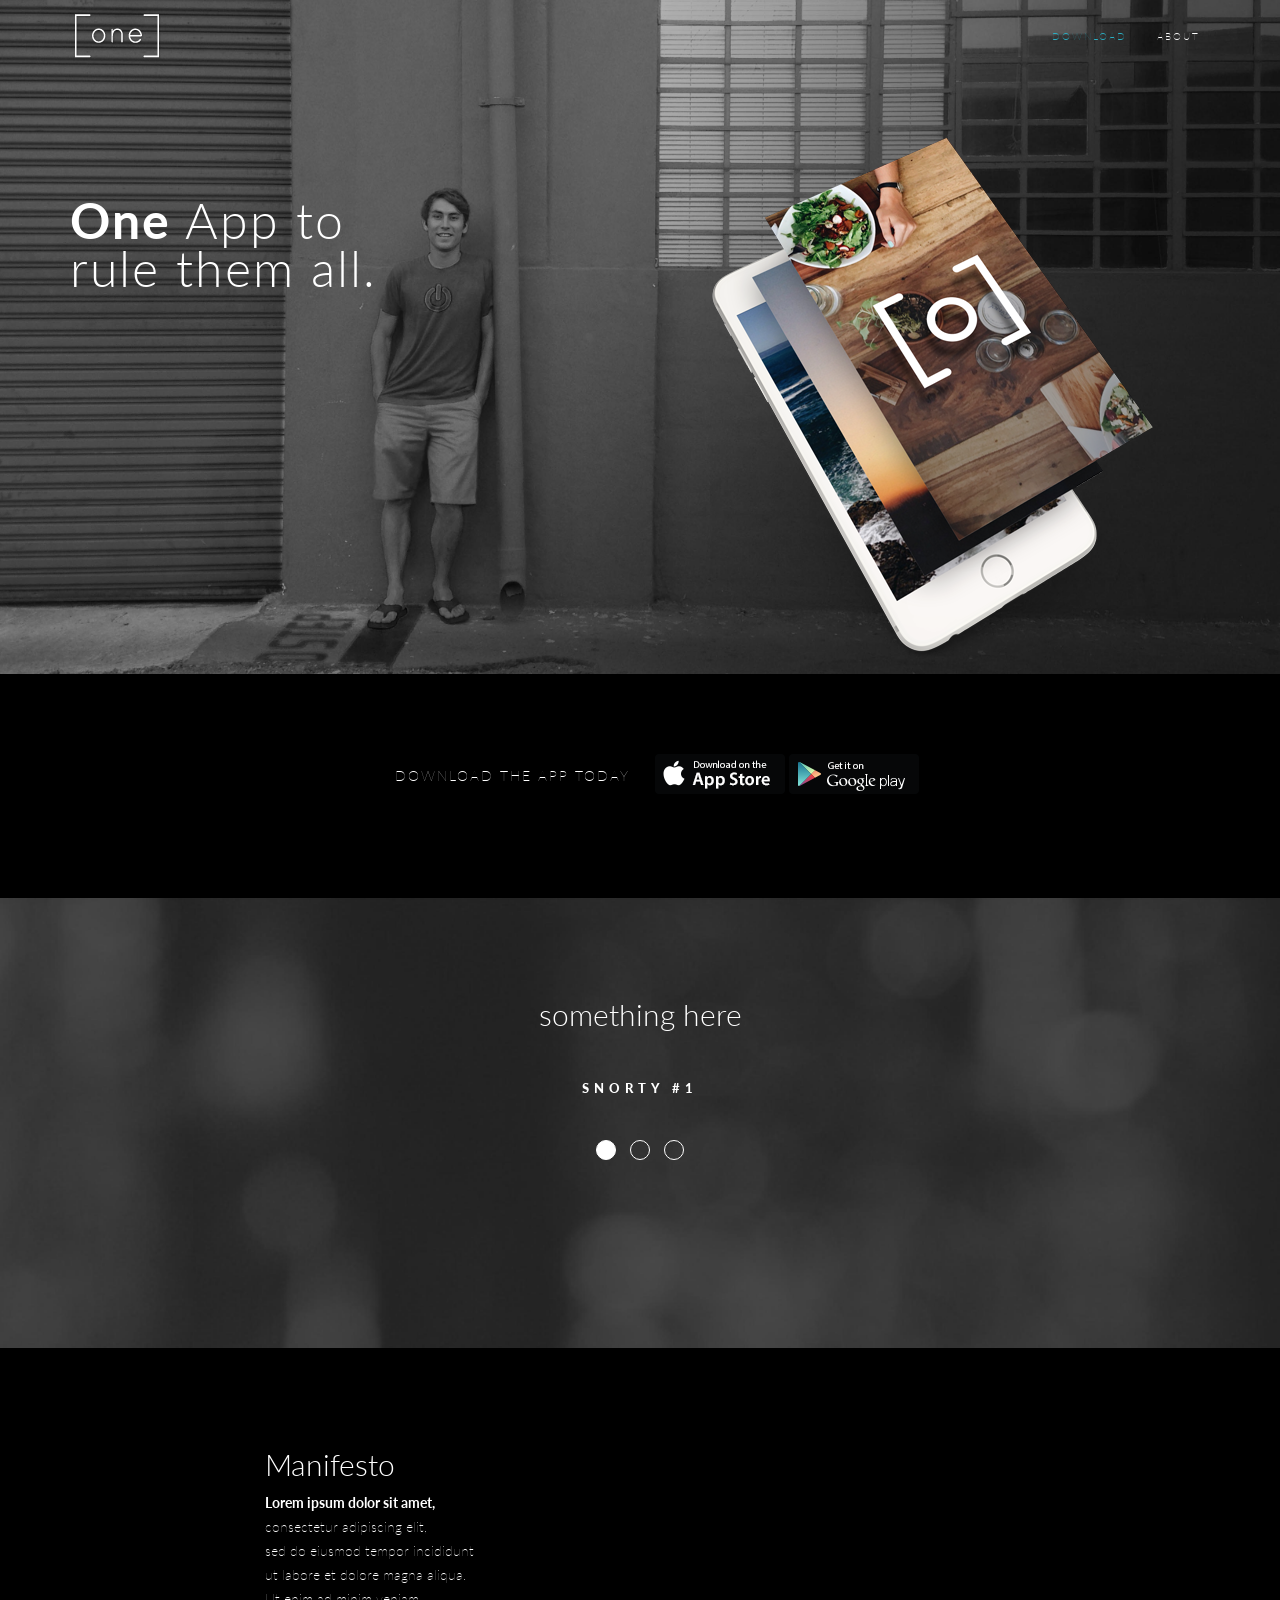
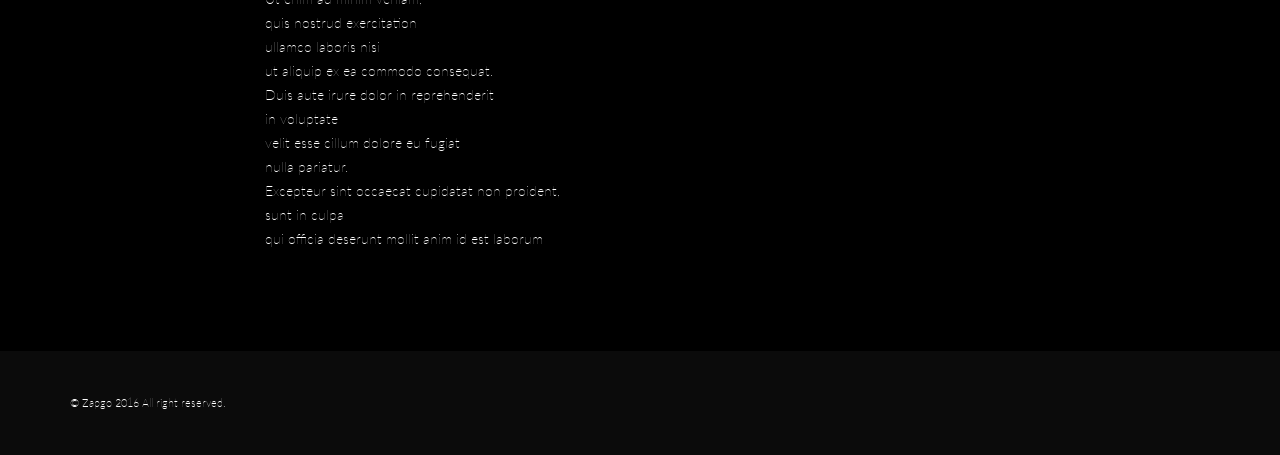
<file: index.html>
<!doctype html>
<html>
	<head>
		<title>ONE</title>
		<meta charset="utf-8">
		<meta name="description" content="Flat King Responsive HTML5/CSS3 Template from angelostudio.net">
		<meta name="author" content="ANGELOSTUDIO.NET">
		<meta name="viewport" content="width=device-width, minimum-scale=1.0, maximum-scale=1.0, user-scalable=no">
		<link rel="stylesheet" href="css/bootstrap.min.css">
		<link rel="stylesheet" href="css/flatking.golden.css">
		<link rel="stylesheet" href="css/override.css">
		<link rel="stylesheet" href="css/icons.css">
		<link rel="shortcut icon" href="img/ico/32.png" sizes="32x32" type="image/png"/>
		<link rel="apple-touch-icon-precomposed" href="img/ico/60.png" type="image/png"/>
		<link rel="apple-touch-icon-precomposed" sizes="72x72" href="img/ico/72.png" type="image/png"/>
		<link rel="apple-touch-icon-precomposed" sizes="120x120" href="img/ico/120.png" type="image/png"/>
		<link rel="apple-touch-icon-precomposed" sizes="152x152" href="img/ico/152.png" type="image/png"/>
		<!--[if lt IE 9]>
			<script src="https://oss.maxcdn.com/libs/html5shiv/3.7.0/html5shiv.js"></script>
			<script src="https://oss.maxcdn.com/libs/respond.js/1.4.2/respond.min.js"></script>
		<![endif]-->
	</head>

	<body id="home">
		<div id="main-nav" class="navbar navbar-inverse navbar-relative-top mymenu menutext" role="navigation">
			<div class="container">
				<div class="navbar-header">
					<img src="img/logo.png">
				</div>
				<div class="collapse navbar-collapse">
					<ul id="navigation" class="nav navbar-nav navbar-right text-center">
						<li><a href="#download">Download</a></li>
						<li><a href="#manifesto">About</a></li>
					</ul>
				</div>
			</div>
		</div>


		<section id="myhead" class="light-typo color-bg padding-top image-bg">
			<div class="container">
				<div class="row hidden-xs">
					<div class="col-sm-6 text-col">
						<h1 class="sliderhead"><strong>One</strong> App to <br>rule them all.</h1> 
					</div>
					<div class="col-sm-6 col-md-6">
						<div class="text-center">
							<img class="img-responsive img-center" src="img/phone.png" alt="">
						</div>
					</div>
				</div>
				<div class="row visible-xs">
					<div class="col-sm-6 text-col">
						<h4 class="sliderhead">
							<strong>One</strong> App to <br>rule them all.</h4>
					</div>
					<div class="col-sm-6 col-md-6">
						<div class="text-center">
							<img class="img-responsive img-center " src="img/phone.png" alt="">
						</div>
					</div>
				</div>
			</div>
		</section>

		<section id="download" class="color-bg padding-top-bottom light-typo">
			<div class="container">
				<div class="row hidden-xs">
					<div class="col-xs-12 col-sm-12 col-md-6 downloadtext">
						<p>DOWNLOAD THE APP TODAY</p>
					</div>
					<div class="col-xs-12 col-sm-12 col-md-6" align="left">
						<a href="www.apple.com"><img src="img/appstore_btn.png"</a>
						<a href="www.apple.com"><img src="img/googleplaybtn.png"></a>
					</div>
				</div>
			<div class="row visible-xs">
					<div class="col-xs-12 col-sm-12 col-md-6" align="center">
						<p>DOWNLOAD THE APP TODAY</p>
					</div>
					<div class="col-xs-12 col-sm-12 col-md-6" align="center">
						<a href="www.apple.com"><img src="img/appstore_btn.png"</a>
						<a href="www.apple.com"><img src="img/googleplaybtn.png"></a>
					</div>
				</div>
			</div>
		</section>
		
		
		<section id="testimonial" class="padding-top-bottom image-bg2 light-typo">
			<div class="container">
				<div class="bs-example">
					<div id="carousel-example-generic" class="carousel slide bs-docs-carousel-example">
						<ol class="carousel-indicators">
							<li data-target="#carousel-example-generic" data-slide-to="0" class="active"></li>
							<li data-target="#carousel-example-generic" data-slide-to="1" class=""></li>
							<li data-target="#carousel-example-generic" data-slide-to="2" class=""></li>
						</ol>
						<div class="carousel-inner">
							<div class="item active">
								<h2>something here</h2>
								<br>
								<h3>snorty #1</h3>
							</div>
							<div class="item">
								<h2>These testimonials are here for testing purposes, and only to demonstrate how real testimonials will look like.</h2>
								<br>
								<h3>Joan Mathews</h3>
							</div>
							<div class="item">
								<h2>Be yourself, everyone else is already taken.</h2>
								<br>
								<h3>Oscar Wilde</h3>
							</div>
						</div>
						<br><br><br>
					</div>
				</div>
			</div>
		</section>


		<section id="manifesto" class="color-bg padding-top-bottom light-typo">
			<div class="container">
				<div class="row" align="left">
					<div class="col-md-8 col-md-offset-2 col-sm-10 col-sm-offset-1 ">
						<h2>Manifesto</h2>
						<p><strong>Lorem ipsum dolor sit amet, </strong> </br>consectetur adipiscing elit, </br>sed do eiusmod tempor incididunt </br>ut labore et dolore magna aliqua. </br>Ut enim ad minim veniam, </br>quis nostrud exercitation </br>ullamco laboris nisi </br>ut aliquip ex ea commodo consequat. </br>Duis aute irure dolor in reprehenderit </br>in voluptate </br>velit esse cillum dolore eu fugiat </br>nulla pariatur. </br>Excepteur sint occaecat cupidatat non proident, </br>sunt in culpa</br>qui officia deserunt mollit anim id est laborum</p>
					</div>
				</div>
			</div>
		</section>
		
		<footer id="main-footer" class="dark-bg light-typo">
			<div class="container">
				<p class="footertext">&copy; Zapgo 2016 All right reserved.</p>
			</div>
		</footer>
		
		<div class="scroll-to-top affix" data-spy="affix" data-offset-top="200">
			<a href="#home" class="smooth-scroll"><i class="icon-arrow-up"></i></a>
		</div>

		<script type="text/javascript" src="https://ajax.googleapis.com/ajax/libs/jquery/2.0.3/jquery.min.js"></script>
		<script type="text/javascript" src="js/bootstrap.min.js"></script>
		<script type="text/javascript" src="js/jquery.singlePageNav.min.js"></script>
		<script type="text/javascript" src="js/jquery.flexslider.min.js"></script>
		<script type="text/javascript" src="js/jquery.easypiechart.min.js"></script>
		<script type="text/javascript" src="js/contact.min.js"></script>
		<script type="text/javascript" src="js/flatking.golden.js"></script>
	</body>
</html>
</file>
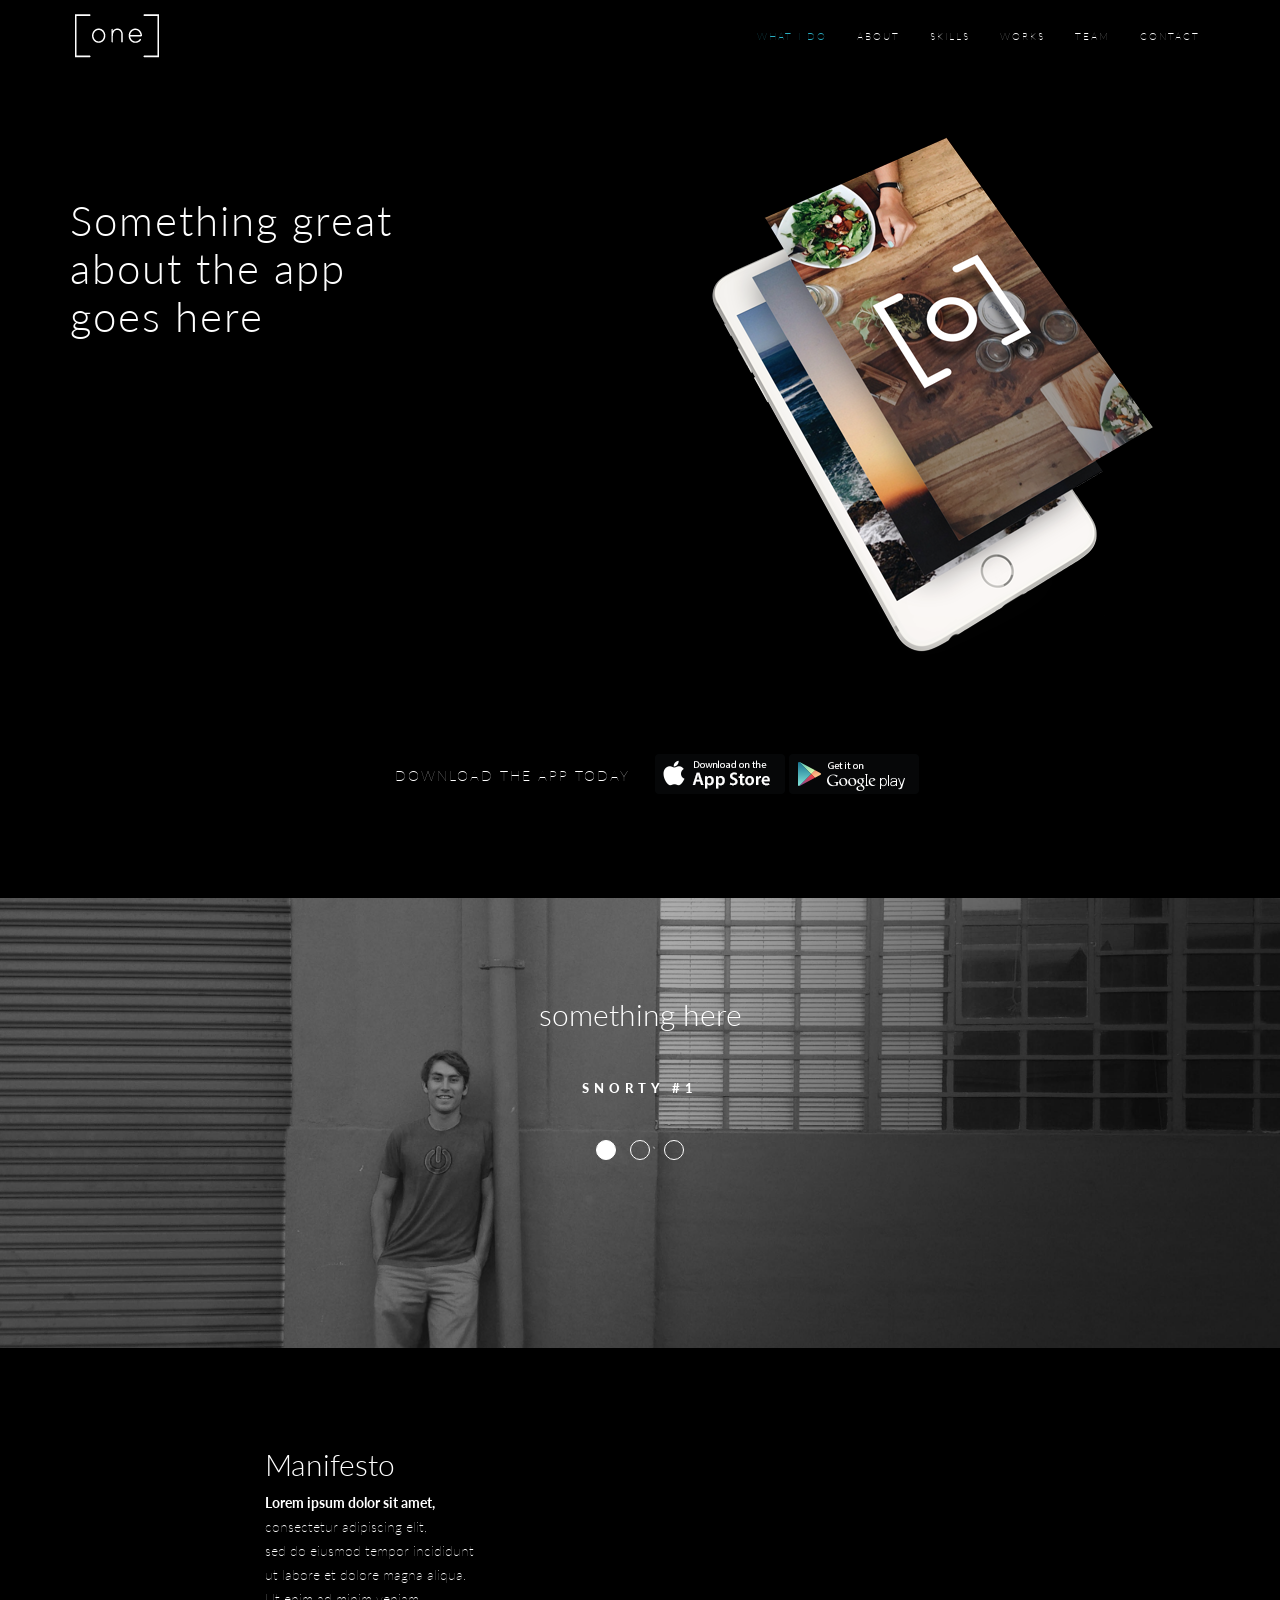
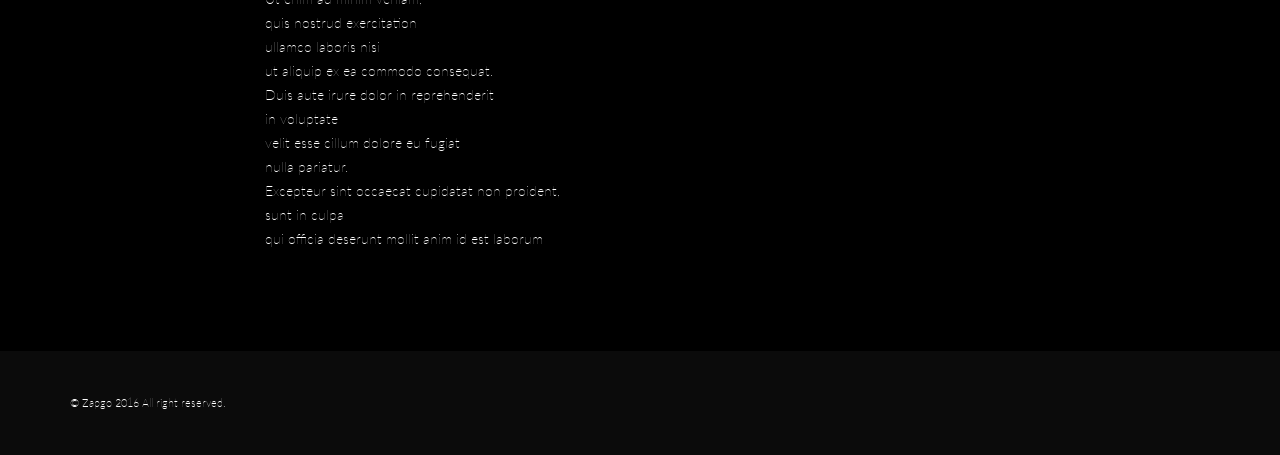
<file: index.golden.html>
<!doctype html>
<html>
	<head>
		<title>ONE</title>
		<meta charset="utf-8">
		<meta name="description" content="Flat King Responsive HTML5/CSS3 Template from angelostudio.net">
		<meta name="author" content="ANGELOSTUDIO.NET">
		<meta name="viewport" content="width=device-width, minimum-scale=1.0, maximum-scale=1.0, user-scalable=no">
		<link rel="stylesheet" href="css/bootstrap.min.css">
		<link rel="stylesheet" href="css/flatking.golden.css">
		<link rel="stylesheet" href="css/override.css">
		<link rel="stylesheet" href="css/icons.css">
		<link rel="shortcut icon" href="img/ico/32.png" sizes="32x32" type="image/png"/>
		<link rel="apple-touch-icon-precomposed" href="img/ico/60.png" type="image/png"/>
		<link rel="apple-touch-icon-precomposed" sizes="72x72" href="img/ico/72.png" type="image/png"/>
		<link rel="apple-touch-icon-precomposed" sizes="120x120" href="img/ico/120.png" type="image/png"/>
		<link rel="apple-touch-icon-precomposed" sizes="152x152" href="img/ico/152.png" type="image/png"/>
		<!--[if lt IE 9]>
			<script src="https://oss.maxcdn.com/libs/html5shiv/3.7.0/html5shiv.js"></script>
			<script src="https://oss.maxcdn.com/libs/respond.js/1.4.2/respond.min.js"></script>
		<![endif]-->
	</head>

	<body id="home">
		<div id="main-nav" class="navbar navbar-inverse navbar-relative-top mymenu menutext" role="navigation">
			<div class="container">
				<div class="navbar-header">
					<img src="img/logo.png">
				</div>
				<div class="collapse navbar-collapse">
					<ul id="navigation" class="nav navbar-nav navbar-right text-center">
						<li><a href="#whatwedo">What I Do</a></li>
						<li><a href="#manifesto">About</a></li>
						<li><a href="#skills">Skills</a></li>
						<li><a href="#works">Works</a></li>
						<li><a href="#team">Team</a></li>
						<li><a href="#contact">Contact</a></li>
					</ul>
				</div>
			</div>
		</div>
		<section id="myhead" class="light-typo color-bg padding-top myhead">
			<div class="container">
				<div class="row">
					<div class="col-sm-6 text-col">
						<h1>Something great<br>about the app<br>goes here</h1> 
					</div>
					<div class="col-sm-6 col-md-6">
						<div class="text-center">
							<img class="img-responsive img-center " src="img/phone.png" alt="">
						</div>
					</div>
				</div>
			</div>
		</section>

		<section class="color-bg padding-top-bottom light-typo">
			<div class="container">
				<div class="row">
					<div class="col-xs-12 col-sm-12 col-md-6 downloadtext">
						<p>DOWNLOAD THE APP TODAY</p>
					</div>
					<div class="col-xs-12 col-sm-12 col-md-6" align="left">
						<a href="www.apple.com"><img src="img/appstore_btn.png"</a>
						<a href="www.apple.com"><img src="img/googleplaybtn.png"></a>
					</div>
				</div>
			</div>
		</section>
		
		
		<section id="testimonial" class="padding-top-bottom image-bg light-typo">
			<div class="container">
				<div class="bs-example">
					<div id="carousel-example-generic" class="carousel slide bs-docs-carousel-example">
						<ol class="carousel-indicators">
							<li data-target="#carousel-example-generic" data-slide-to="0" class="active"></li>
							<li data-target="#carousel-example-generic" data-slide-to="1" class=""></li>
							<li data-target="#carousel-example-generic" data-slide-to="2" class=""></li>
						</ol>
						<div class="carousel-inner">
							<div class="item active">
								<h2>something here</h2>
								<br>
								<h3>snorty #1</h3>
							</div>
							<div class="item">
								<h2>These testimonials are here for testing purposes, and only to demonstrate how real testimonials will look like.</h2>
								<br>
								<h3>Joan Mathews</h3>
							</div>
							<div class="item">
								<h2>Be yourself, everyone else is already taken.</h2>
								<br>
								<h3>Oscar Wilde</h3>
							</div>
						</div>
						<br><br><br>
					</div>
				</div>
			</div>
		</section>


		<section id="manifesto" class="color-bg padding-top-bottom light-typo">
			<div class="container">
				<div class="row" align="left">
					<div class="col-md-8 col-md-offset-2 col-sm-10 col-sm-offset-1 ">
						<h2>Manifesto</h2>
						<p><strong>Lorem ipsum dolor sit amet, </strong> </br>consectetur adipiscing elit, </br>sed do eiusmod tempor incididunt </br>ut labore et dolore magna aliqua. </br>Ut enim ad minim veniam, </br>quis nostrud exercitation </br>ullamco laboris nisi </br>ut aliquip ex ea commodo consequat. </br>Duis aute irure dolor in reprehenderit </br>in voluptate </br>velit esse cillum dolore eu fugiat </br>nulla pariatur. </br>Excepteur sint occaecat cupidatat non proident, </br>sunt in culpa</br>qui officia deserunt mollit anim id est laborum</p>
					</div>
				</div>
			</div>
		</section>
		
		<footer id="main-footer" class="dark-bg light-typo">
			<div class="container">
				<p class="footertext">&copy; Zapgo 2016 All right reserved.</p>
			</div>
		</footer>
		
		<div class="scroll-to-top affix" data-spy="affix" data-offset-top="200">
			<a href="#home" class="smooth-scroll"><i class="icon-arrow-up"></i></a>
		</div>

		<script type="text/javascript" src="https://ajax.googleapis.com/ajax/libs/jquery/2.0.3/jquery.min.js"></script>
		<script type="text/javascript" src="js/bootstrap.min.js"></script>
		<script type="text/javascript" src="js/jquery.singlePageNav.min.js"></script>
		<script type="text/javascript" src="js/jquery.flexslider.min.js"></script>
		<script type="text/javascript" src="js/jquery.easypiechart.min.js"></script>
		<script type="text/javascript" src="js/contact.min.js"></script>
		<script type="text/javascript" src="js/flatking.golden.js"></script>
	</body>
</html>
</file>
<file: css/flatking.golden.css>
@import url(http://fonts.googleapis.com/css?family=Lato:300,400,700);

h1,h2,h3,h4,h5,h6 {
	font-family: 'Lato', sans-serif;
	font-weight: 300; 
}
p{
	font-family: 'Lato', sans-serif;
	font-weight: 300; 
	font-size: 18px;
	line-height: 24px;
	margin-bottom: 20px;
}
body {
	padding-top: 0;
}
.padding-top {
	padding: 80px 0 0 0;
}
.padding-top-bottom {
	padding-top: 80px;
	padding-bottom: 80px;
}
/* ------------------------ colors ------------------------ */
.gray-bg {
	background-color: #0b0b0b;
}
.color-bg{
	background-color:#000000;
}
.blue-bg{
	background-color: #F9C828;
}
.red-bg{
	background-color: #F05557;
}
.yelow-bg{
	background-color: #F9C828;
}

/* ------------------------ image background ------------------------ */
.image-bg {
	overflow: hidden;
	background-size: cover;
	background-image: url("../img/head_bg1.jpg");
	background-position: center 16%;
	position: relative;
}
.image-bg2 {
	overflow: hidden;
	background-size: cover;
	background-image: url("../img/head_bg2.jpg");
	background-position: center 16%;
	position: relative;
}
.dark-bg {
	background-color: #0b0b0b;
}
.dark-bg a {
	color: #F9C828;
	/*text-decoration: underline;*/
}
.light-typo {
	color: #fff;
}
#latest {
	background-color: #F2F2F2;
}
.img-wrapper {
	position: relative;
	width: 100%;
	height: auto;
	max-width: 800px;
	margin: 0 auto;
	overflow: hidden;
}
.bordered {
	border: 5px solid #fff;
	display: inline-block;
}
.section-header{
	margin-bottom: 80px;
}
footer {
	padding-left: 15px;
	padding-right: 15px;
}
.img-center {
	margin: 0 auto;
}
.text-col{
	margin-top: 40px;
}

/* ------------------------ nav bar ------------------------ */
.navbar-header i {
	float: left;
	margin-right: 10px;
	font-size: 24px;
	color: #2AAFC3;
}
.navbar-brand {
	line-height: 26px;
	padding: 12px 15px;
}
.navbar-inverse {
	border-color: #222;
}

.mymenu {
	position: absolute;
	z-index: 100;
	top: 0px;
	width: 100%;
	background:transparent;
	border-color: transparent;
	padding-top: 20px;
}

.navbar-inverse .navbar-nav>li>a,
.navbar-inverse .navbar-brand	{
	color: #FFF;
}
.navbar-inverse .navbar-nav>li>a:hover, 
.navbar-inverse .navbar-nav>li>a:focus,
.navbar-inverse .navbar-brand:hover,
.navbar-inverse .navbar-brand:focus {
	color: #2AAFC3;
	background-color: transparent;
}

h4.media-heading {
	font-weight: 700;
}
.media>.pull-left {
	margin-right: 15px;
}

.navbar-inverse .navbar-nav>li>a.active,
.navbar-inverse .navbar-nav>.active>a:hover,
.navbar-inverse .navbar-nav>.active>a:focus {
	color: #2AAFC3;
	background-color: transparent;
}

/* ------------------------ price ---------------------- */
.section.section-pricing .panel-body {
	padding: 0;
}
.section.section-pricing .pricing-table tr td:first-child {
 
	background-color: #FFF;
}
.section.section-pricing .pricing-table table {
	margin: 0;
}
.section.section-pricing .panel-heading{
	background-color: #0b0b0b;
	color: #FFF;
	border: none;
}
.section.section-pricing .panel-primary .panel-heading{
	background-color: #F9C828;
}
.section-pricing .panel .panel-footer {
	background-color: #FFF;
}
.panel-footer .btn {
	margin-top: 10px;
}
.section-pricing .panel {
	border: none;
	border-radius: 5px;
}

/* ------------------------ team ----------------------*/
.thumbnail-badges {
	list-style: none;
	padding: 0;
	text-align: center;
	-webkit-box-shadow: none;
	-moz-box-shadow: none;
	box-shadow: none;
}
.thumbnail-badges .thumbnail {
	padding: 0;
	border: 0;
}
.thumbnail-badges img {
	border: 5px solid #F9C828;
}
.caption h3{
	font-weight: 700;
}

/* ------------------------ home ----------------------*/
#home #myhead {
	overflow: hidden;
	background-size: cover;
	/*background-image: url("../img/head_bg3.jpg");*/
	/*background: -webkit-radial-gradient(closest-corner, rgba(16, 47, 70, 0) 60%, rgba(16, 47, 70, 0.26)), -webkit-linear-gradient(108deg, #5E8199, #153752 90%);*/
	background-position: center 16%;
	position: relative;
	padding: 136px 0 0 0;
}

/* ------------------------ buttons ----------------------*/
.btn-king {
	border: none;
	font-family: inherit;
	font-size: 16px;
	cursor: pointer;
	padding: 15px 30px;
	display: inline-block;
	margin: 0 10px 10px 0;
	text-transform: uppercase;
	text-decoration: none;
	letter-spacing: 1px;
	font-weight: 300;
	outline: none;
	position: relative;
	background: #F9C828;
	color: #fff;
	border-radius: 5px;
	-webkit-transition:all .3s ease-out;
	-moz-transition:all .3s ease-out;
	transition:all .3s ease-out;
}
.btn-king:hover,
.btn-king:focus,
.btn-king:active {
	color: #fff;
	top: 0;
	text-decoration: none;
	background-color: #faa928;
	box-shadow: none;
}
.btn-king.white {
	background: transparent;
	border:2px solid #fff;
	box-shadow: none;
	text-decoration: none;
	-webkit-transition:all .3s ease-out;
	transition:all .3s ease-out;
	padding: 13px 30px;
}
.btn-king.color {
	box-shadow: none;
	text-decoration: none;
	background-color: #F77F00;
}
.btn-error{
	background-color:	#F05557 !important;
}
.btn-king.dark {
	box-shadow: none;
	text-decoration: none;
	background-color: #0b0b0b;
}
.btn-king.dark:hover,
.btn-king.dark:focus,
.btn-king.dark:active {
	top: 0;
	background-color: #1A1F23;
	text-decoration: none;
}
.btn-king.color:hover,
.btn-king.color:focus,
.btn-king.color:active {
	background: #fff;
	background-color: #f75b00;
	top:0;
	text-decoration: none;
}
.btn-king.white:hover,
.btn-king.white:focus,
.btn-king.white:active {
	background: #fff;
	color:#F9C828;
	top:0;
	text-decoration: none;
}
.btn-king.icon-left	[class*=in]{
	margin-right:10px;
}
.btn-king.icon-right	[class*=in]{
	margin-left:10px;
}
.navbar-inverse .navbar-toggle {
	border: none;
}
.navbar-inverse .navbar-toggle:hover, .navbar-inverse .navbar-toggle:focus {
	background-color: #F9C828;
}
.ico {
	display: inline-block;
	font-family: FontAwesome;
	font-style: normal;
	font-weight: normal;
	line-height: 1;
	-webkit-font-smoothing: antialiased;
	-moz-osx-font-smoothing: grayscale;
}
.btn-king [class*=ico] {
	margin-right: 10px;
}
.btn-right {
	float: right;
	margin-right: 0;
}
/* ------------------------ Call to action ----------------------*/
.cta {
	padding: 50px 0 30px;
}
.cta .cta-message p {
	padding: 15px 0 20px;
	font-size:22px;
	line-height:32px;
}
.cta .cta-message strong {
	font-size: 24px;
	letter-spacing:0.02em;
}
.cta-button .btn-king{
	margin:0;
}

/* ------------------------ Skills ----------------------*/
.skills {
	margin-top:60px;
}
.chart {
	position: relative;
	display: inline-block;
	width: 140px;
	height: 140px;
	margin:50px 0;
	text-align: center;
}
.chart canvas {
	position: absolute;
	top: 0;
	left: 0;
}
.percent {
	display: inline-block;
	line-height: 140px;
	font-size:38px;
	font-weight:300;
	z-index: 2;
}
.percent:after {
	content: '%';
	margin-left: 0.1em;
	font-size: 50%;
}
.skills h2 {
	margin:0 0 80px;
	font-family: 'Lato', sans-serif;
	font-size:24px;
	font-weight:400;
}

/* ------------------------------ clients -------------------------- */
#clients a {
	display: block;
	text-align: center;
	margin-bottom: 30px;
}

/* ------------------------------ testimonial -------------------------- */
#testimonial {
	text-align: center;
	min-height: 450px;
}
.carousel-indicators {
	position: absolute;
	bottom: -15px;
	left: 50%;
	z-index: 15;
	width: 60%;
	padding-left: 0;
	margin-left: -30%;
	text-align: center;
	list-style: none
}
.carousel-indicators li {
	display: inline-block;
	width: 20px;
	height: 20px;
	margin: 0 5px 5px 5px;
	text-indent: -999px;
	cursor: pointer;
	border: 1px solid #fff;
	border-radius: 20px
}
.carousel-indicators li.active {
	width: 20px;
	height: 20px;
	 margin: 0 5px 5px 5px;
	background-color: #fff
}

/* ------------------------------ portfolio -------------------------- */
.work {
	position:relative;
	 margin-bottom: 30px;
	 overflow: hidden;
	 display:block;
}

.img-box:hover .hover-mask2{
	opacity:.5; 
	cursor: pointer;
	-o-transition:.1s;-ms-transition:.1s;-moz-transition:.1s;-webkit-transition:.1s;transition:.1s;
}
.work2 {
	overflow: hidden;
	display: block;
	position: relative;
}
.but {
	position: absolute;
	width: 100%;
	top:45%;
}
.work-icon:before {
	position: absolute;
	text-align: center;
	opacity: 0;
	top: 50%;
	left: 50%;
	color: #fff;
	font-size: 30px;
	margin: -15px 0 0 -15px;
	-moz-transition: all 200ms ease-out;
	-webkit-transition: all 200ms ease-out;
	-o-transition: all 200ms ease-out;
	-ms-transition: all 200ms ease-out;
	transition: all 200ms ease-out;
}
.img-box:hover .work-icon:before {
	opacity: 1;
	font-size: 50px;
	margin: -25px 0 0 -25px;
}
.work-info{
	display:block;
	border: 0;
	background-color: #FFF;
	width: 100%;
	color: #F9C828;
	opacity: 1;
	padding: 15px;
	border-bottom-left-radius: 5px;
	border-bottom-right-radius: 5px;
}
.work-info div h4{
	font-weight: 400;
	margin: 0;
}
.work-info div p{
	margin: 0;
	color: #000;
	font-size: 14px;
}
.img-box{
	overflow: hidden;
	position: relative;
	border-top-left-radius: 5px;
	border-top-right-radius: 5px;
}
.hover-mask2 {
	position: absolute;
	top: 0;
	left: 0;
	width: 100%;
	height: 100%;
	background: #F9C828;
	opacity: 0;
	display: block;
	-o-transition:1s;-ms-transition:1s;-moz-transition:1s;-webkit-transition:1s;transition:1s;
}
.like {
	position: relative;
	width: 47px;
	float: right;
}
.like a {
	position: absolute;
	font-size: 44px;
	color: #CCCCCC;
	text-align: center;
	height: 40px;
	width: 49px;
	display: block;
	filter: alpha(opacity=100);
	opacity: 1;
	-webkit-transition: all 300ms cubic-bezier(0.420, 0.000, 0.580, 1.000);
	-moz-transition: all 300ms cubic-bezier(0.420, 0.000, 0.580, 1.000);
	-ms-transition: all 300ms cubic-bezier(0.420, 0.000, 0.580, 1.000);
	-o-transition: all 300ms cubic-bezier(0.420, 0.000, 0.580, 1.000);
	transition: all 300ms cubic-bezier(0.420, 0.000, 0.580, 1.000); 
}
.like a span {
	font-size: 12px;
	line-height: 14px;
	font-weight:300;
	position: absolute;
	top: 13px;
	left: 0;
	width: 100%;
	color: #FFF;
	vertical-align: top;
}
.like a:hover,
.like a:focus,
.like a:active {
	color: #FF4F41;
	text-decoration: none;
	-webkit-transition-timing-function: cubic-bezier(0.420, 0.000, 0.580, 1.000);
	-moz-transition-timing-function: cubic-bezier(0.420, 0.000, 0.580, 1.000);
	-ms-transition-timing-function: cubic-bezier(0.420, 0.000, 0.580, 1.000);
	-o-transition-timing-function: cubic-bezier(0.420, 0.000, 0.580, 1.000);
	transition-timing-function: cubic-bezier(0.420, 0.000, 0.580, 1.000); 
}
.like a.love {	
	color: #FF4F41;
}	
.work.filtered {
	display:none;
	cursor:default;
}
.no-opacity .work.filtered {
	display:none;
}
.work.filtered a{
	cursor:default;
}
.work.filtered .enlarge,
.work.filtered .link,
.work.filtered .overlay-mask,
.work.filtered .project-title{
	display:none;
}

/* ------------------------------ filter work -------------------------- */
#filter-works ul {
	list-style:none;
	padding:0;
	margin:0;
	margin-bottom:20px;
	text-align:center;
}
#filter-works ul li{
	display:inline-block;
	padding:0;
	line-height:24px;
	background:transparent;
	margin:0;
	margin-left:5px;
	margin-bottom:10px;
}
#filter-works ul li a{
	display:block;
	font-size:17px;
	font-weight:300;
	letter-spacing: 1px;
	padding:10px 20px;
	border-radius:5px;
	border:2px solid transparent;
	-webkit-transition:all .2s ease-out;
	transition:all .2s ease-out;
}
#filter-works ul li a,
#filter-works ul li a:active,
#filter-works ul li a:hover{
	line-height:24px;
	background:#fff;
	color:#4E5961;
	text-decoration:none;
}
#filter-works ul li a:hover,
#filter-works ul li.active a{
	color:#fff;
	background:#F9C828;
}


/* ------------------------------ Modal window -------------------------- */
.fade.modal {
	overflow-x:hidden;
}
.modal.fade .modal-dialog {
	-webkit-transform: translateY(2000px);
	-moz-transform: translateY(2000px);
	-ms-transform: translateY(2000px);
	transform: translateY(2000px);
	opacity: 0;
	-webkit-transition: all 0.3s;
	-moz-transition: all 0.3s;
	transition: all 0.5s;
}
.modal.in .modal-dialog {
	-webkit-transform: translateY(0);
	transform: translateY(0);
	opacity: 1;
}
.modal-backdrop{
	background-color:#1D2026;
}
.modal-backdrop.in{
	opacity:1;
	filter:alpha(opacity=100);
}
.modal-dialog{
	width:100%;
	height:100%;
	padding:0;
	margin:0;
}
.modal-content{
	width:100%;
	/*height:100%;*/
	border:none;
	border-radius:0;
	box-shadow:none;
	background-color:#fff;
}
.modal-header{
	width:100%;
	margin:0;
	padding:0;
	background:#F9C828;
	color:#fff;
	border:none;
	text-align:center;
}
.modal-header .col-sm-12 {
	padding: 0;
}
#hdr-title{
	margin-bottom:20px;
}
#project-modal .close{
	float:right;
	font-size:52px;
	line-height:42px;
	font-weight:300;
	margin-top:0px;
	margin-bottom:13px;
	margin-right: 15px;
	opacity:1;
	color:inherit;
	text-shadow:none;
	-webkit-transition:all 0.2s ease-out;
	transition:all 0.2s ease-out;
}
#project-modal .close:hover{
	opacity:.8;
}
.modal-body {
	margin:0;
	padding:20px 0 80px 0;
}
.modal-body .project-descr{
	margin:0 0 24px;
}
.modal-header .loader {
	position:absolute;
	left:50%;
	top:0;
	margin-top:27%;
	margin-left:-18px;
	width:35px;
	height:35px;
	background:url('../img/loader.gif') no-repeat 50% 50%;
	z-index:1;
}
.modal-header .image-wrapper {
	position:relative;
	overflow:hidden;
}
.modal-header .screen{
	box-sizing:padding-box;
	border:none;
	box-shadow:none;
	margin:0;
	padding:0;
	position:absolute; 
	top:0;
	left: 0;
	width:100%;
	height:auto;
	z-index:2;
	opacity:0;
	-webkit-transition:all 0.5s ease-out 0.7s;
	transition:all 0.5s ease-out 0.7s;
}
.modal-header .screen.done {
	opacity:1;
}
body.modal-open {
	margin: 0;
}
#project-sidebar{
	margin-bottom:20px;
}

#project-sidebar p{
	margin-bottom:10px;

}
#project-content{
	text-align:justify;
}
#project-content .btn-king{
	margin-right: 0;
}
#sdbr-category:before {
	display: inline-block;
	width:20px;
	content:"\e60d";
	font-family:"icomoon";
	margin-right:10px;
}
#sdbr-date:before {
	display: inline-block;
	width:20px;
	content:"\e60e";
	font-family:"icomoon";
	margin-right:10px;
}
#sdbr-client:before {
	display: inline-block;
	width:20px;
	content:"\e606";
	font-family:"icomoon";
	margin-right:10px;
}
#sdbr-title {
	margin-top: 0;
}

/* ------------------------------ flexslider -------------------------- */
.flexslider {
	margin:0;
	padding:0;
	background:transparent;
	border:none;
	box-shadow:none;
	-webkit-touch-callout: none;
	-webkit-user-select: none;
	-khtml-user-select: none;
	-moz-user-select: none;
	-ms-user-select: none;
	user-select: none;
	z-index:1;
 	position: relative; 
 	overflow: hidden; 
	
}
.flexslider .slides img {
	width: 100%;max-width: 800px; display: block;	
}
.flexslider .slides {
	position: relative; 
	overflow: hidden;	 
}
.slides li {
	float: left;
}
.flex-direction-nav {
	padding: 0;
}
.flexslider .flex-prev {
	left: 5px;float: left;
}
.flexslider .flex-next {
	right: 5px;float: right;
}
.flex-direction-nav .flex-prev,
.flex-direction-nav .flex-next{
	background:#FFF;
	background-image:none;
	display:inline;
	text-indent:0;
	position:absolute;
	top:50%;
	width:44px;
	height:44px;
	padding:0;
	padding-left:9px;
	margin:0;
	margin-top:-22px;
	font-size:25px;
	line-height:46px;
	color:#000;
	text-align:left;
	border-radius:5px;
	-webkit-transition:all .2s ease-out;
	transition:all .2s ease-out;
	opacity: 0;
}
.flex-direction-nav .flex-next{
	text-align:right;
	padding-right:9px;
}
.flex-direction-nav a:hover,
.flex-direction-nav a:active,
.flex-direction-nav a:focus{
	text-decoration:none;

}
.flex-direction-nav a:hover {	
	background:#363B46;
	color: #FFF;
}
.flex-direction-nav .flex-disabled {	
	display:none;
}
.flexslider:hover .flex-next {
	opacity: 1; right: 5px;
}
.flexslider:hover .flex-prev {
	opacity: 1; left: 5px;
}
.slides, .flex-control-nav, .flex-direction-nav {
	margin: 0;
	padding: 0;
	list-style: none;
}

/* ------------------------------ Contact -------------------------- */
.contact-item h2{
	font-size:18px;
	font-weight:600;
	margin-bottom:10px;
}
.contact-item .icon{
	display:block;
	font-size:48px;
	color:#5cc9df;
	text-shadow:-2px 2px 0 rgba(0,0,0,0.1);
	-webkit-transition:all .3s ease-out;
	transition:all .3s ease-out;
}
.contact-item .icon:hover{
	color:#5cc9df;
	-webkit-transform:scale(1.3) translateY(-10px);
	transform:scale(1.3) translateY(-10px);
}
.bl_form {
	margin: 30px 0 0;
}
.bl_form input {
	padding-top: 15px;
	background: rgba(255,255,255,0.10);
	box-shadow: 0 4px 0px rgba(0,0,0,0.2);
	border: none;
	color: white;
	padding: 10px 15px;
	border-radius: 5px;
	font-size: 16px;
	outline: none;
}
.lb_wrap .lb_label.top, 
.lb_wrap .lb_label.bottom {
	left: 66px !important;
}
.lb_wrap .lb_label.left {
	left: 0;
}
.lb_label {
	font-size:17px;
	line-height:32px;
	font-weight: 400;
	color: #ccc;
}
.no-placeholder .lb_label {
	display:none;
}
.lb_label.active {
	color: #aaa;
}
#contact-form .form-group label{
	display:none;
	font-size:18px;
	line-height:24px;
	font-weight:100;
	text-transform:uppercase;
}
#contact-form.no-placeholder .form-group label{
	display:block;
}
#contact-form .controls {
	padding:0;
}
#contact-form.no-placeholder .controls {
	margin-top:0;
}
#contact-form .form-control,
.input-group .form-control {
	display:inline;
	background:#fff;
	border:none;
	border-radius:5px;
	outline:none;
	height:52px;
	font-size:18px;
	line-height:32px;
	color:#aaa;
	font-weight:400;
	vertical-align:top;
	border:2px solid #FFF;
	box-shadow:none;
}
#contact-form .form-group.half-width{
	width:40%;
	float:left;
}
#contact-form .btn-king{
	margin: 0;
}
#contact-form .form-group{
	position:relative;
}
#contact-form .form-group [class*=fa] {
	display:block;
	width:64px;
	position:absolute;
	top:0;
	left:5px;
	color:#eee;
	font-size:24px;
	line-height:52px;
	text-align:center;
	font-weight:300;
	-webkit-transition:color .3s ease-out;
	transition:color .3s ease-out;
}
#contact-form .form-group [class*=fa].active{
	color:#ccc;
}
#contact-form.no-placeholder .form-group [class*=fa]{
	top:30px;
}
#contact-form textarea.form-control {
	height:auto;
	max-width:100%;
	min-width:100%;
	font-size:18px;
	font-weight:400;
	line-height:24px;
	padding-top:14px;
	vertical-align:top;
	border:2px solid #FFF;
}
#contact-form .form-control:focus, 
.input-group .form-control:focus {
	outline:none;
	border:2px solid #F9C828;
}
#contact-form .inputError,
#contact-form textarea.form-control.inputError,
#newsletter-form .inputError {
	outline:none;
	border:2px solid #F05557;
}

#contact-form .error-message {
	position:absolute;
	top:15px;
	right:12px;
	font-size:15px;
	line-height:24px;
	font-weight:400;
	color:#F05557;
	z-index:10;
}
#contact-form.no-placeholder .error-message {
	top:0;
}
.input-group-btn .btn-king {
	margin: 0;
}
#main-footer,
#social {
	padding: 40px 0 20px;
}
#topcontrol {
	background: #84aac9;
	color: #fff;
	text-align: center;
	display: inline-block;
	width: 35px;
	height: 35px;
	border: none;
	-webkit-border-radius: 2px;
	-moz-border-radius: 2px;
	-ms-border-radius: 2px;
	-o-border-radius: 2px;
	border-radius: 2px;
	-moz-background-clip: padding;
	-webkit-background-clip: padding-box;
	background-clip: padding-box;
	-webkit-transition: all 0.4s ease-in-out;
	-moz-transition: all 0.4s ease-in-out;
	-ms-transition: all 0.4s ease-in-out;
	-o-transition: all 0.4s ease-in-out;
}
#topcontrol:hover {
	background: #6091ba;
}
#topcontrol .fa {
	position: relative;
	top: 3px;
	font-size: 25px;
}

/* ------------------------------ social links -------------------------- */
.social-links,
.social-profiles {
	list-style:none;
	margin:0;
	padding:0;
	margin-bottom:20px;
}
.social-links li,
.social-profiles li{
	display:inline-block;
	margin:0 5px;
	border-radius:3px;
	box-shadow:0 4px 0 transparent;
	-webkit-transition:all .3s ease-out;
	transition:all .3s ease-out;
}
.social-links li a {
	background: transparent;
	border:2px solid #fff;
	display:block;
	color:#FFF;
	font-size:24px;
	width:50px;
	height:50px;
	line-height:50px;
	text-align:center;
	border-radius:50%;
	-webkit-transition:all .3s ease-out;
	transition:all .3s ease-out;
}
.social-profiles li a {
	background: transparent;
	border:2px solid #F9C828;
	display:block;
	color:#F9C828;
	font-size:24px;
	width:50px;
	height:50px;
	line-height:50px;
	text-align:center;
	border-radius:50%;
	-webkit-transition:all .3s ease-out;
	transition:all .3s ease-out;
}
.social-profiles li a:hover {
	color:#FFF;
	background:#F9C828;
	text-decoration: none;
}
.social-links li a i{
	
}
.social-links li a:hover {
	color:#F9C828;
	background:#FFF;
	text-decoration: none;
}

/* ------------------------------ scrool to top -------------------------- */
.scroll-to-top {
	background: #333;
	position: fixed;
	bottom: 20px;
	right: 20px;
	text-align: center;
	border-radius: 30px;
	z-index: 1000;
	opacity: 0;
	filter: alpha(opacity=0);
	-webkit-transition: opacity .5s;
	transition: opacity .5s;
}
.scroll-to-top.affix {
	opacity: .5;
	filter: alpha(opacity=50);
}
.scroll-to-top:hover {
	opacity: 1;
	filter: alpha(opacity=100);
}
.scroll-to-top a ,.scroll-to-top a:hover {
	color: #fff;
	display: block;
	line-height: 50px;
	width: 50px;
	height: 50px;
	text-decoration: none;
}

/* ------------------------------ Media -------------------------- */
@media (max-width: 768px) { 
	.text-col,
	.text-col2,
	.cta-message {
		text-align: center;
	}
 }
 @media (max-width: 992px) { 
 	.cta-message {
		text-align: center;
	}
	.text-col{
		margin-top: 0;
	}
 }


/*	 * Off Canvas	 * --------------------------------------------------	 */
@media screen and(max-width: 768px) {
	.row-offcanvas {
		position: relative;
		-webkit-transition: all 0.25s ease-out;
		-moz-transition: all 0.25s ease-out;
		transition: all 0.25s ease-out;
	}
	.text-col h1{
		text-align: center;
		background-color: #FFF;
		color: #000;
	}
	.row-offcanvas-right .sidebar-offcanvas {
		right: -50%;
		/* 6 columns */
	}
	.row-offcanvas-left .sidebar-offcanvas {
		left: -50%;
		/* 6 columns */
	}
	.row-offcanvas-right.active {
		right: 50%;
		/* 6 columns */
	}
	.row-offcanvas-left.active {
		left: 50%;
		/* 6 columns */
	}
	.sidebar-offcanvas {
		position: absolute;
		top: 0;
		width: 50%;
		/* 6 columns */
	}
}
</file>
<file: css/override.css>
@import url(http://fonts.googleapis.com/css?family=Lato:300,400,700);

h1,h2,h3,h4,h5,h6 {
	font-family: 'Lato', sans-serif;
	font-weight: 300; 
}
h1 {
	font-weight: 300;
	font-size: 42px;
	letter-spacing: 2px;
	line-height: 48px;
	}

}
h2 {
	font-weight: 100;
	font-size: 21px;
	color: #FFF;
	letter-spacing: 4px;
}
h3 {
	text-transform: uppercase;
	font-weight: 900;
	font-size: 13px;
	color: #FFF;
	letter-spacing: 5px;
}
h4 {
	font-weight: 300;
	font-size: 30px;
	letter-spacing: 2px;
	line-height: 48px;
	}	
p{
	font-family: 'Lato', sans-serif;
	font-weight: 100; 
	font-size: 14px;
	line-height: 24px;
	margin-bottom: 20px;
}
body {
	padding-top: 0;
}
.padding-top {
	padding: 80px 0 0 0;
}
.padding-top-bottom {
	padding-top: 80px;
	padding-bottom: 80px;
}
.footertext {
	font-size: 11px;
}
.sliderhead {
	font-weight: 300;
	font-size: 50px;
}
.navbarlogo {
	padding: 10px 0px 0px 0px;
	line-height: 26px;
	color: #FFF;
	font-size: 30px;
	font-weight: 700;
}
.menutext {
	padding: 10px 10px 10px 20px;
	font-family: 'Lato', sans-serif;
	text-transform: uppercase;
	font-weight: 100;
	font-size: 10px;
	letter-spacing: 2px;
}
.downloadtext {
	padding: 10px 10px 10px 20px;
	text-align: right;
	letter-spacing: 2px;
}
.downloadtextxs {
	text-align: center;
	letter-spacing: 2px;
}
.image-bg {
	overflow: hidden;
	background-size: cover;
	background-image: url("../img/head_bg1.jpg");
	background-position: center 16%;
	position: relative;
}
.image-bg2 {
	overflow: hidden;
	background-size: cover;
	background-image: url("../img/head_bg2.jpg");
	background-position: center 16%;
	position: relative;
}
</file>
<file: css/icons.css>
@font-face {
	font-family: 'icomoon';
	src:url('fonts/icomoon.eot?lebw7r');
	src:url('fonts/icomoon.eot?#iefixlebw7r') format('embedded-opentype'),
		url('fonts/icomoon.woff?lebw7r') format('woff'),
		url('fonts/icomoon.ttf?lebw7r') format('truetype'),
		url('fonts/icomoon.svg?lebw7r#icomoon') format('svg');
	font-weight: normal;
	font-style: normal;
}

[class^="icon-"], [class*=" icon-"] {
	font-family: 'icomoon';
	speak: none;
	font-style: normal;
	font-weight: normal;
	font-variant: normal;
	text-transform: none;
	line-height: 1;

	/* Better Font Rendering =========== */
	-webkit-font-smoothing: antialiased;
	-moz-osx-font-smoothing: grayscale;
}

.icon-export:before {
	content: "\e60c";
}
.icon-arrow-left:before {
	content: "\e609";
}
.icon-arrow-right:before {
	content: "\e60a";
}
.icon-droplet:before {
	content: "\e615";
}
.icon-tag:before {
	content: "\e60d";
}
.icon-calendar:before {
	content: "\e60e";
}
.icon-user:before {
	content: "\e606";
}
.icon-spinner:before {
	content: "\e60f";
}
.icon-menu:before {
	content: "\e608";
}
.icon-download:before {
	content: "\e601";
}
.icon-link:before {
	content: "\e610";
}
.icon-eye:before {
	content: "\e614";
}
.icon-arrow-up:before {
	content: "\e613";
}
.icon-arrow-left2:before {
	content: "\e61c";
}
.icon-googleplus:before {
	content: "\e611";
}
.icon-facebook:before {
	content: "\e607";
}
.icon-twitter:before {
	content: "\e602";
}
.icon-youtube:before {
	content: "\e612";
}
.icon-vimeo:before {
	content: "\e603";
}
.icon-dribbble:before {
	content: "\e604";
}
.icon-skype:before {
	content: "\e605";
}
.icon-heart:before {
	content: "\e60b";
}
.icon-king:before {
	content: "\e600";
}
.icon-github:before {
	content: "\e616";
}
.icon-pinterest:before {
	content: "\e617";
}
.icon-linkedin:before {
	content: "\e618";
}
.icon-instagram:before {
	content: "\e619";
}
.icon-dropbox:before {
	content: "\e61a";
}
.icon-behance:before {
	content: "\e61b";
}
</file>
